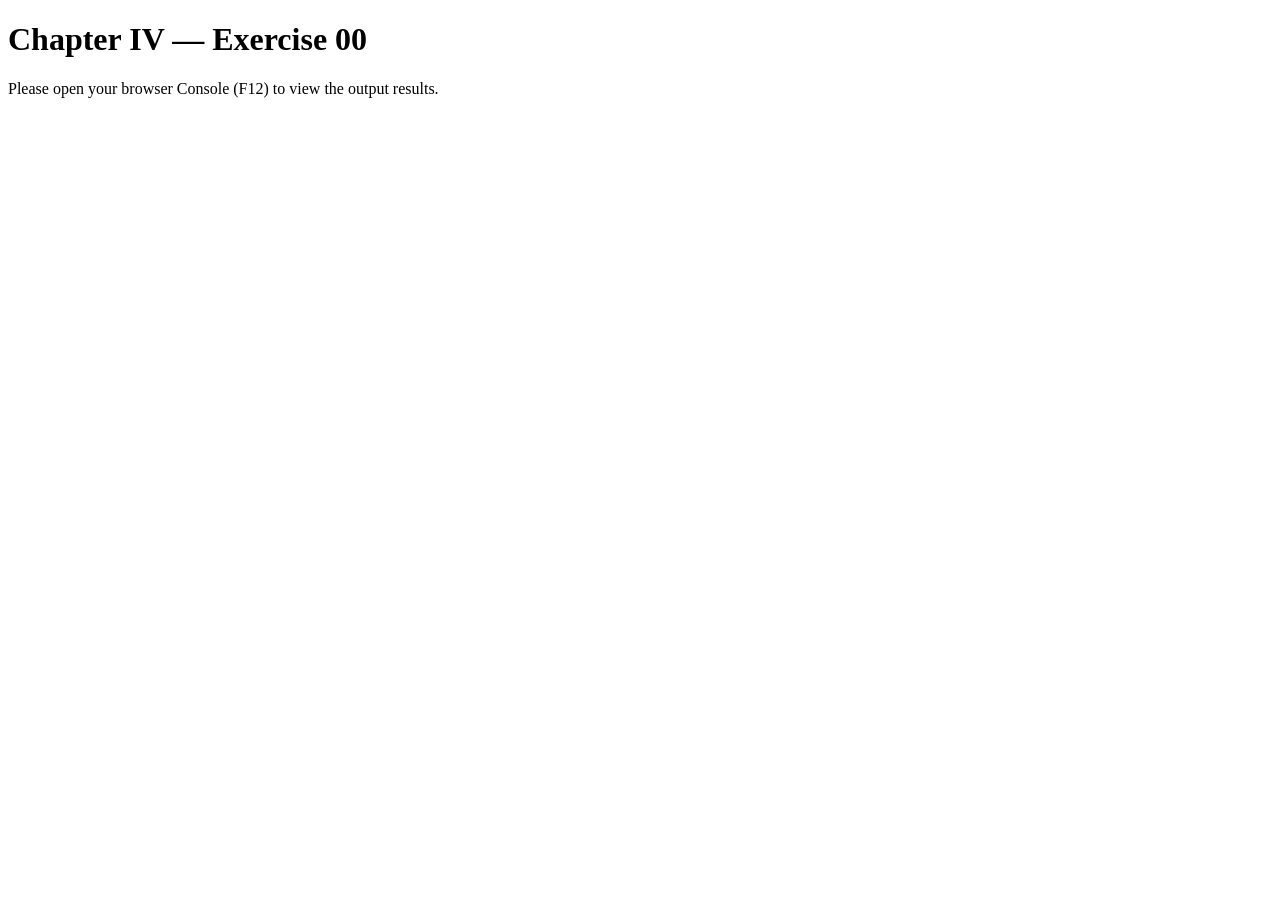
<file: ex00/index.html>
<!DOCTYPE html>
<html lang="en">
<head>
    <meta charset="UTF-8">
    <meta name="viewport" content="width=device-width, initial-scale=1.0">
    <title>Exercise(00) Variables & Types</title>
    <script src="script.js" defer></script>
</head>
<body>
    <main>
        <h1>Chapter IV — Exercise 00</h1>
        <p>Please open your browser Console (F12) to view the output results.</p>
    </main>
</body>
</html>
</file>
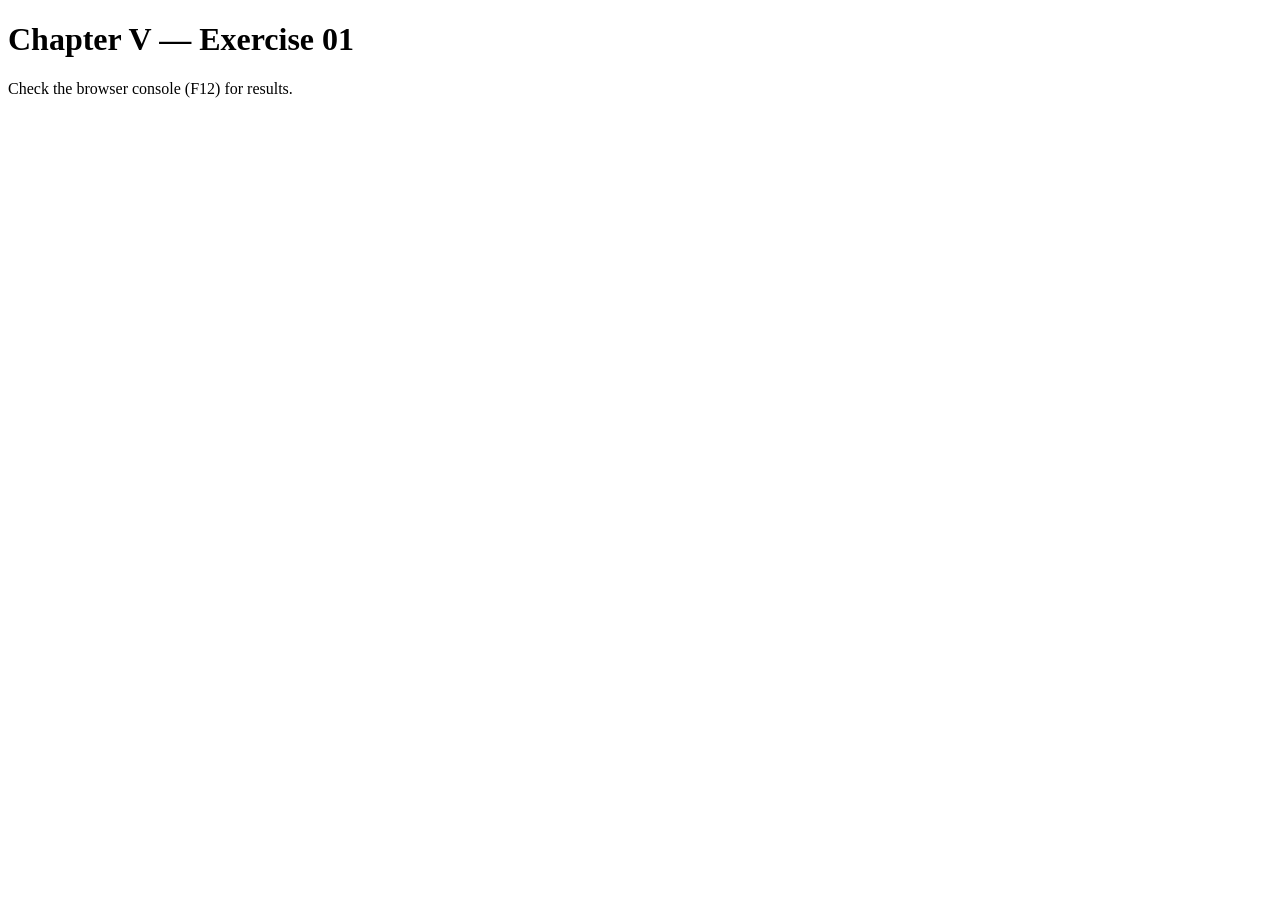
<file: ex01/index.html>
<!DOCTYPE html>
<html lang="en">
<head>
    <meta charset="UTF-8">
    <meta name="viewport" content="width=device-width, initial-scale=1.0">
    <title>Exercise 01 - Functions & Conditions</title>
    <script src="script.js" defer></script>
</head>
<body>
    <main>
        <h1>Chapter V — Exercise 01</h1>
        <p>Check the browser console (F12) for results.</p>
    </main>
</body>
</html>
</file>
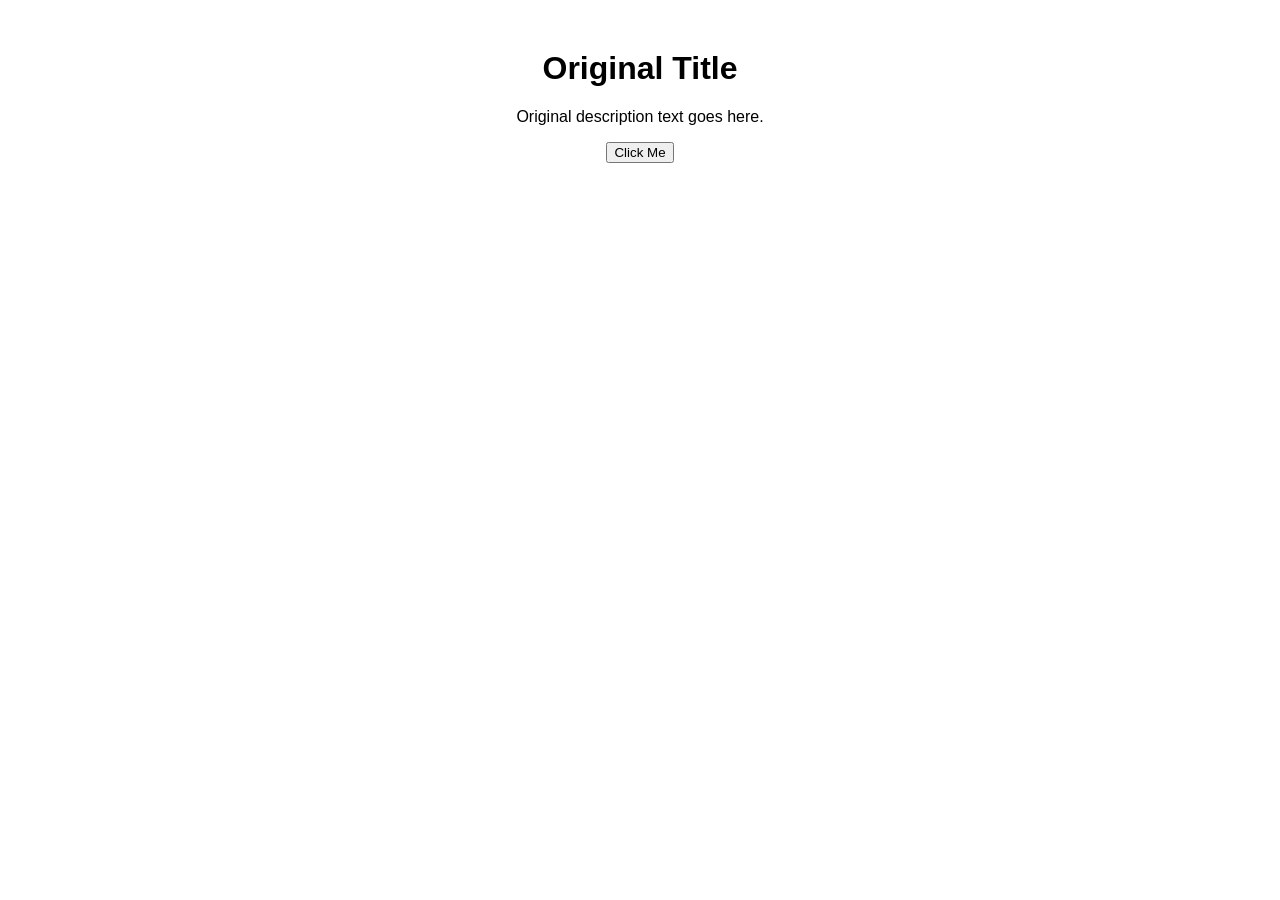
<file: ex02/index.html>
<!DOCTYPE html>
<html lang="en">
<head>
    <meta charset="UTF-8">
    <meta name="viewport" content="width=device-width, initial-scale=1.0">
    <title>Exercise 02 - Live DOM Tree</title>
    <link rel="stylesheet" href="style.css">
    <script src="script.js" defer></script>
</head>
<body>
    <main>
        <h1 id="main-title">Original Title</h1>
        <p class="description">Original description text goes here.</p>
        <button id="action-btn">Click Me</button>
    </main>
</body>
</html>
</file>
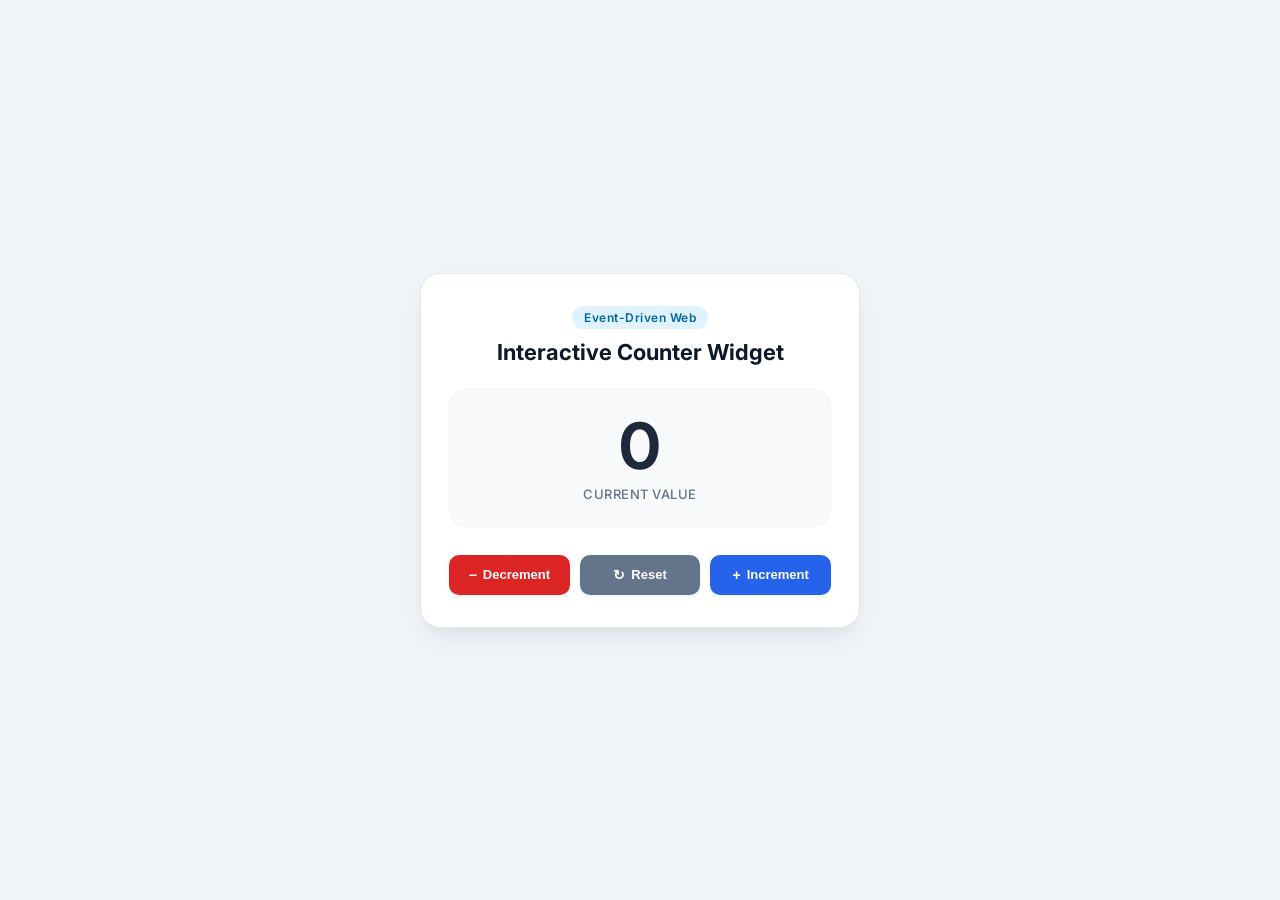
<file: ex03/index.html>
<!DOCTYPE html>
<html lang="en">
<head>
    <meta charset="UTF-8">
    <meta name="viewport" content="width=device-width, initial-scale=1.0">
    <title>Event-Driven Web</title>
    <link rel="stylesheet" href="style.css">
    <script src="script.js" defer></script>
</head>
<body>
    <div class="card-container">
        <header class="header-section">
            <span class="badge">Event-Driven Web</span>
            <h1>Interactive Counter Widget</h1>
        </header>

        <main class="display-card">
            <p id="count">0</p>
            <span class="label">Current Value</span>
        </main>

        <footer class="action-buttons">
            <button id="decrement" class="btn btn-dec">
                <span class="icon">&minus;</span> Decrement
            </button>
            <button id="reset" class="btn btn-res">
                <span class="icon">&#x21bb;</span> Reset
            </button>
            <button id="increment" class="btn btn-inc">
                <span class="icon">+</span> Increment
            </button>
        </footer>
    </div>
</body>
</html>
</file>
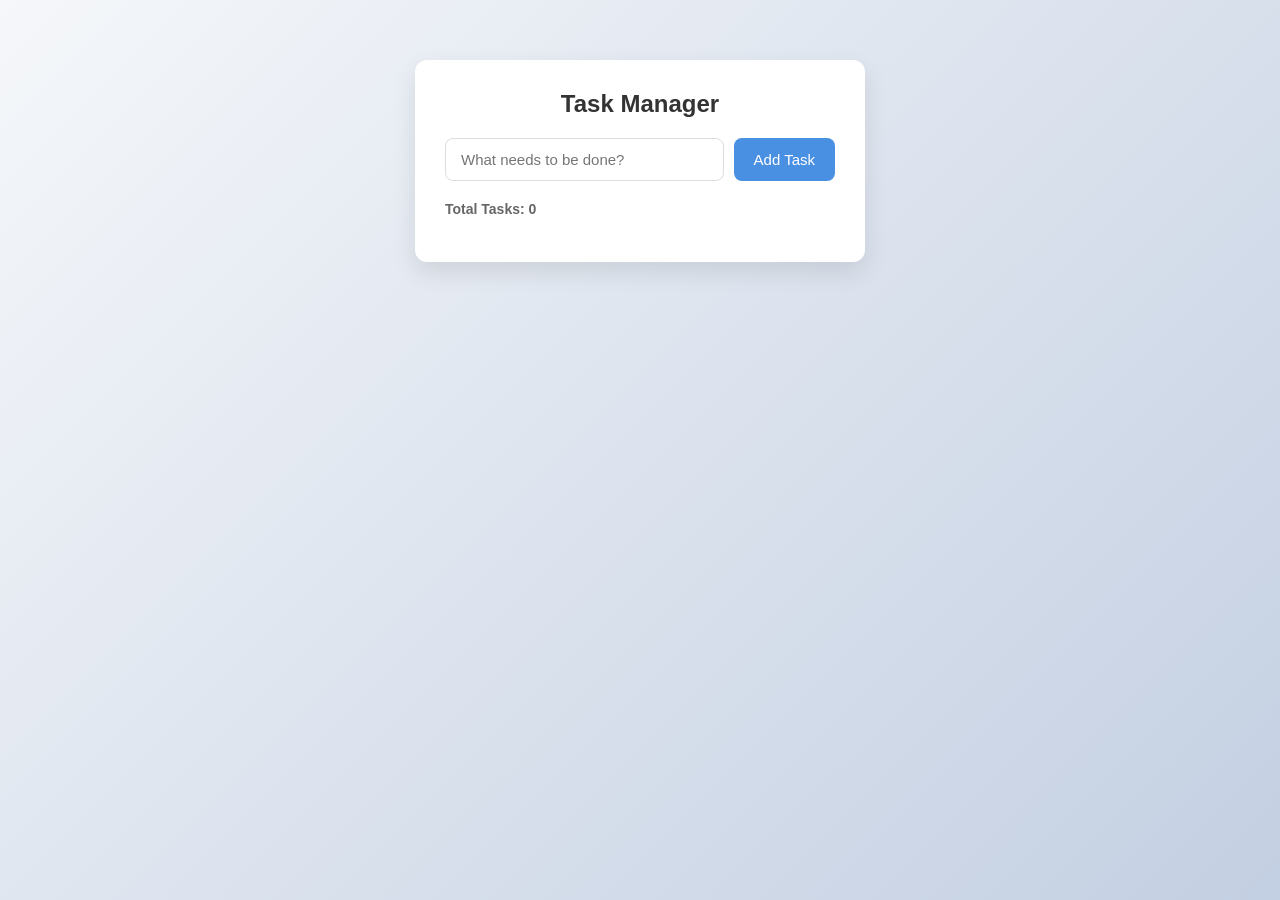
<file: ex04/index.html>
<!DOCTYPE html>
<html lang="en">
<head>
    <meta charset="UTF-8">
    <meta name="viewport" content="width=device-width, initial-scale=1.0">
    <title>Task Manager - Pro</title>
    <link rel="stylesheet" href="style.css">
    <script src="script.js" defer></script>
</head>
<body>
    <div class="container">
        <h1>Task Manager</h1>

        <div class="input-section">
            <input id="taskInput" type="text" placeholder="What needs to be done?" autocomplete="off">
            <button id="addButton">Add Task</button>
        </div>

        <div class="counter-section">
            <p>Total Tasks: <span id="taskCount">0</span></p>
        </div>

        <ul id="taskList"></ul>
    </div>
</body>
</html>
</file>
<file: ex02/style.css>
body {
    font-family: Arial, sans-serif;
    text-align: center;
    margin-top: 50px;
}

.active {
    color: white;
    background-color: #007bff;
    padding: 10px 20px;
    border: none;
    border-radius: 5px;
}
</file>
<file: ex03/style.css>
@import url('https://fonts.googleapis.com/css2?family=Inter:wght@400;500;600;700&display=swap');

* {
    box-sizing: border-box;
    margin: 0;
    padding: 0;
}

body {
    font-family: 'Inter', -apple-system, BlinkMacSystemFont, sans-serif;
    background: #f0f4f8;
    min-height: 100vh;
    display: flex;
    justify-content: center;
    align-items: center;
    padding: 20px;
    color: #1e293b;
}

.card-container {
    background: #ffffff;
    width: 100%;
    max-width: 440px;
    border-radius: 20px;
    box-shadow: 0 10px 25px -5px rgba(15, 23, 42, 0.08), 0 8px 10px -6px rgba(15, 23, 42, 0.04);
    padding: 32px 28px;
    text-align: center;
    border: 1px solid #e2e8f0;
}

.header-section {
    margin-bottom: 24px;
}

.badge {
    display: inline-block;
    background: #e0f2fe;
    color: #0369a1;
    font-size: 12px;
    font-weight: 600;
    padding: 4px 12px;
    border-radius: 20px;
    margin-bottom: 10px;
    letter-spacing: 0.5px;
}

h1 {
    font-size: 22px;
    font-weight: 700;
    color: #0f172a;
}

.display-card {
    background: #f8fafc;
    border-radius: 16px;
    padding: 24px 16px;
    margin-bottom: 28px;
    border: 1px solid #f1f5f9;
}

#count {
    font-size: 64px;
    font-weight: 700;
    line-height: 1;
    color: #1e293b;
    transition: color 0.2s ease, transform 0.1s ease;
}

.label {
    display: block;
    font-size: 13px;
    font-weight: 500;
    color: #64748b;
    margin-top: 8px;
    text-transform: uppercase;
    letter-spacing: 0.5px;
}

.action-buttons {
    display: flex;
    gap: 10px;
    justify-content: center;
}

.btn {
    flex: 1;
    display: inline-flex;
    align-items: center;
    justify-content: center;
    gap: 6px;
    padding: 12px 14px;
    font-size: 13px;
    font-weight: 600;
    border: none;
    border-radius: 10px;
    cursor: pointer;
    transition: all 0.2s ease;
    color: #ffffff;
    box-shadow: 0 2px 4px rgba(0, 0, 0, 0.06);
}

.btn .icon {
    font-size: 14px;
}

.btn-inc {
    background-color: #2563eb;
}

.btn-inc:hover {
    background-color: #1d4ed8;
    transform: translateY(-1px);
}

.btn-dec {
    background-color: #dc2626;
}

.btn-dec:hover {
    background-color: #b91c1c;
    transform: translateY(-1px);
}

.btn-res {
    background-color: #64748b;
}

.btn-res:hover {
    background-color: #475569;
    transform: translateY(-1px);
}

.btn:active {
    transform: translateY(0);
}
</file>
<file: ex04/style.css>
* {
    box-sizing: border-box;
    margin: 0;
    padding: 0;
}

body {
    font-family: 'Segoe UI', Tahoma, Geneva, Verdana, sans-serif;
    background: linear-gradient(135deg, #f5f7fa, #c3cfe2);
    min-height: 100vh;
    display: flex;
    justify-content: center;
    align-items: flex-start;
    padding-top: 60px;
}

.container {
    background: #ffffff;
    padding: 30px;
    border-radius: 12px;
    box-shadow: 0 10px 25px rgba(0, 0, 0, 0.1);
    width: 100%;
    max-width: 450px;
}

h1 {
    color: #333333;
    margin-bottom: 20px;
    text-align: center;
    font-size: 24px;
}

.input-section {
    display: flex;
    gap: 10px;
    margin-bottom: 20px;
}

input {
    flex: 1;
    padding: 12px 15px;
    border: 1px solid #ddd;
    border-radius: 8px;
    font-size: 15px;
    outline: none;
    transition: border-color 0.2s;
}

input:focus {
    border-color: #4a90e2;
}

button {
    padding: 12px 20px;
    background-color: #4a90e2;
    color: white;
    border: none;
    border-radius: 8px;
    font-size: 15px;
    cursor: pointer;
    transition: background-color 0.2s;
}

button:hover {
    background-color: #357abd;
}

.counter-section {
    font-size: 14px;
    color: #666666;
    margin-bottom: 15px;
    font-weight: 600;
}

ul {
    list-style: none;
}

li {
    display: flex;
    justify-content: space-between;
    align-items: center;
    background: #f8f9fa;
    padding: 12px 15px;
    border-radius: 8px;
    margin-top: 10px;
    border: 1px solid #eee;
    cursor: pointer;
    transition: all 0.2s ease;
}

li:hover {
    background: #f1f3f5;
}

.task-text {
    word-break: break-word;
    flex: 1;
    color: #333;
}

.completed {
    background: #e9ecef;
    border-color: #dee2e6;
}

.completed .task-text {
    text-decoration: line-through;
    color: #adb5bd;
}

.deleteButton {
    background-color: #e74c3c;
    padding: 6px 12px;
    font-size: 13px;
    border-radius: 6px;
    margin-left: 10px;
}

.deleteButton:hover {
    background-color: #c0392b;
}
</file>
